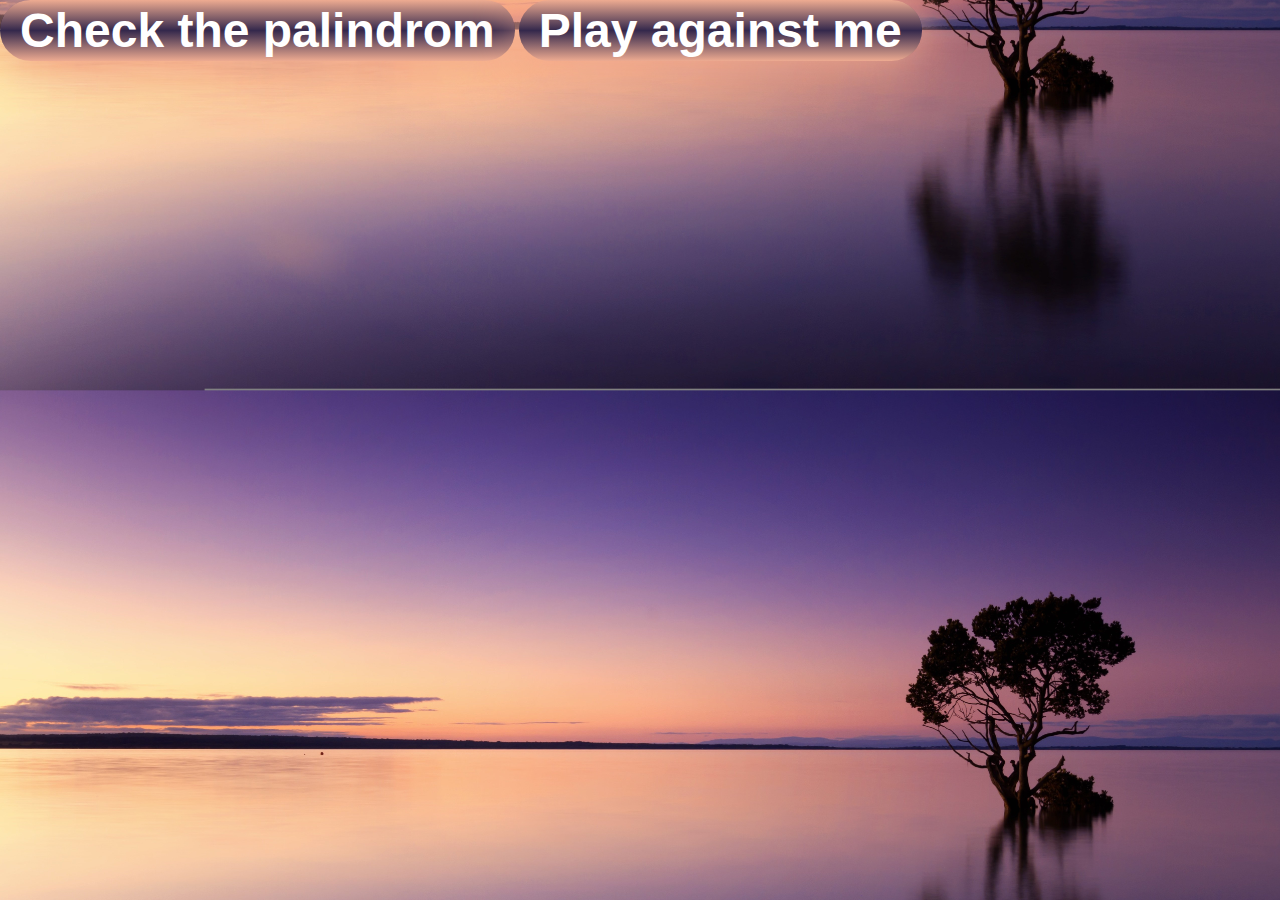
<file: index.html>
<!DOCTYPE html>
<html lang="en">
<head>
    <meta charset="UTF-8">
    <meta http-equiv="X-UA-Compatible" content="IE=edge">
    <meta name="viewport" content="width=device-width, initial-scale=1.0">
    <link rel="stylesheet" href="https://cdnjs.cloudflare.com/ajax/libs/font-awesome/6.3.0/css/all.min.css" integrity="sha512-SzlrxWUlpfuzQ+pcUCosxcglQRNAq/DZjVsC0lE40xsADsfeQoEypE+enwcOiGjk/bSuGGKHEyjSoQ1zVisanQ==" crossorigin="anonymous" referrerpolicy="no-referrer" />
    <link href="https://cdn.jsdelivr.net/npm/bootstrap@5.3.0-alpha1/dist/css/bootstrap.min.css" rel="stylesheet" integrity="sha384-GLhlTQ8iRABdZLl6O3oVMWSktQOp6b7In1Zl3/Jr59b6EGGoI1aFkw7cmDA6j6gD" crossorigin="anonymous">
    <link rel="stylesheet" href="./css/style.css">
    <title>PalieSpali</title>
</head>
<body class="w-100 vh-100">
    <div class="container d-flex justify-content-center align-items-center h-100">
        <div class="main-btns">
            <button id="palindromBtn" class="me-5"><a href="./pages/pali.html" class="text-decoration-none">Check the palindrom</a></button>
            <button id="evenOddBtn"><a href="./pages/evenodd.html" class="text-decoration-none">Play against me</a></button>
        </div>
    </div>

    <script src="./js/utility.js"></script>
    <script src="./js/script.js"></script>
</body>
</html>
</file>
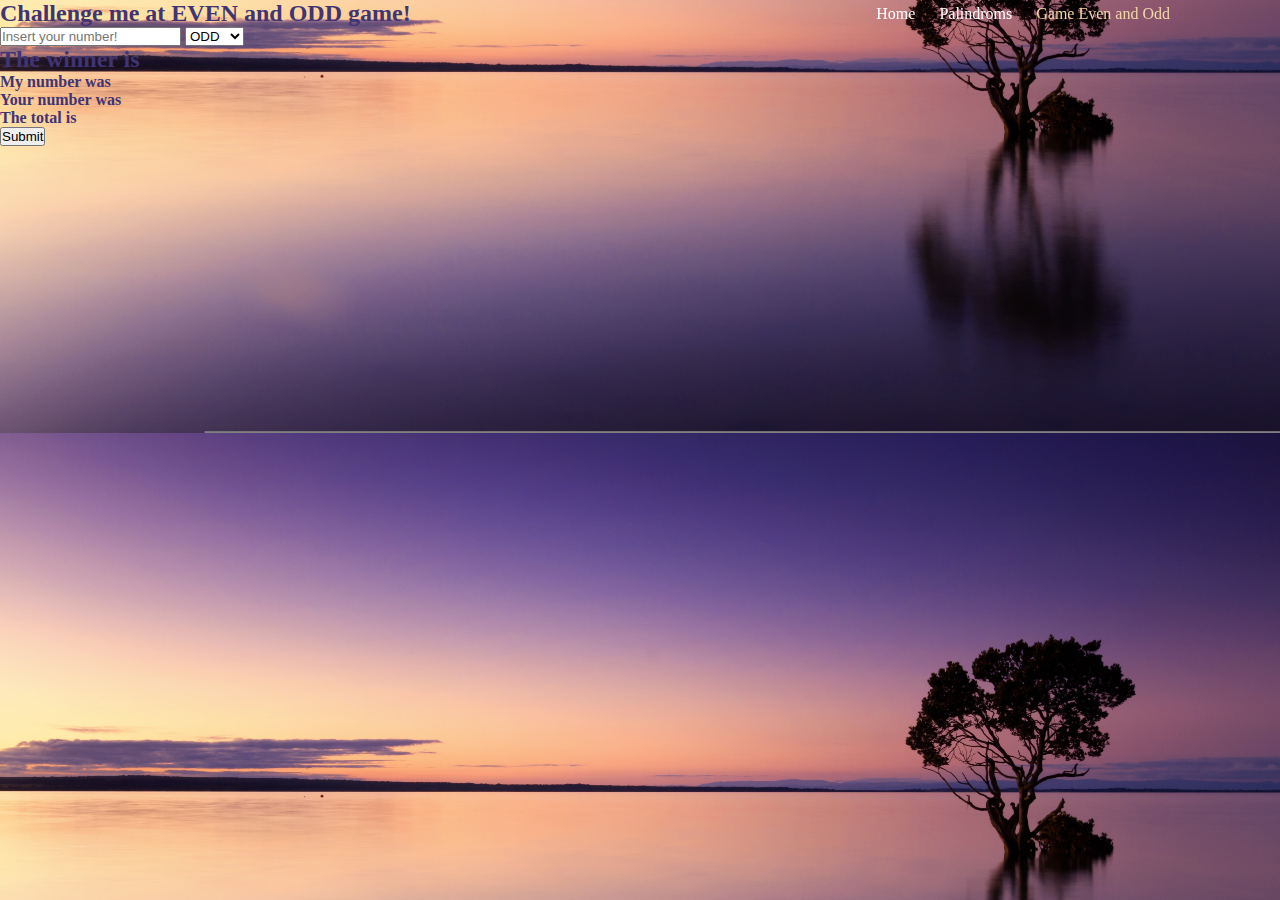
<file: pages/evenodd.html>
<!DOCTYPE html>
<html lang="en">
<head>
    <meta charset="UTF-8">
    <meta http-equiv="X-UA-Compatible" content="IE=edge">
    <meta name="viewport" content="width=device-width, initial-scale=1.0">
    <link rel="stylesheet" href="https://cdnjs.cloudflare.com/ajax/libs/font-awesome/6.3.0/css/all.min.css" integrity="sha512-SzlrxWUlpfuzQ+pcUCosxcglQRNAq/DZjVsC0lE40xsADsfeQoEypE+enwcOiGjk/bSuGGKHEyjSoQ1zVisanQ==" crossorigin="anonymous" referrerpolicy="no-referrer" />
    <link href="https://cdn.jsdelivr.net/npm/bootstrap@5.3.0-alpha1/dist/css/bootstrap.min.css" rel="stylesheet" integrity="sha384-GLhlTQ8iRABdZLl6O3oVMWSktQOp6b7In1Zl3/Jr59b6EGGoI1aFkw7cmDA6j6gD" crossorigin="anonymous">
    <link rel="stylesheet" href="../css/style.css">
    <title>EvenOdd</title>
</head>
<body class="w-100 vh-100">
    <div class="container d-flex justify-content-center align-items-center h-100">
        <nav>
            <a href="../index.html">Home</a>
            <a href="./pali.html">Palindroms</a>
            <a href="./evenodd.html" class="active">Game Even and Odd</a>
        </nav>
        <main class="card px-5 py-4 text-center d-flex flex-column align-items-center justify-content-center">
            <h2 class="mb-3">Challenge me at EVEN and ODD game!</h2>
            <div class="d-flex justify-content-between align-items-center gap-5 mb-3">
                <input class="text-center" type="number" placeholder="Insert your number!">
                <select name="gameOption" id="gameOption" class="input-group-text">
                    <option value="odd">ODD</option>
                    <option value="even">EVEN</option>
                </select>
            </div>
            <div id="resultDetails" class="resultDetails d-none">
                <h2 id="gameWinner" class="mb-3">The winner is</h2>
                <div class="sheets d-flex mb-4 flex-wrap">
                    <h4 class="mx-2">My number was</h4>
                    <h4 class="mx-2">Your number was</h4>
                    <h4 class="mx-2">The total is</h4>
                </div>
            </div>
            <button id="btnGameStart" class="py-1 px-3 rounded-3 btn btn-dark">Submit</button>
        </main>
    </div>

    <script src="../js/utility.js"></script>
    <script src="../js/evenodd.js"></script>
</body>
</html>
</file>
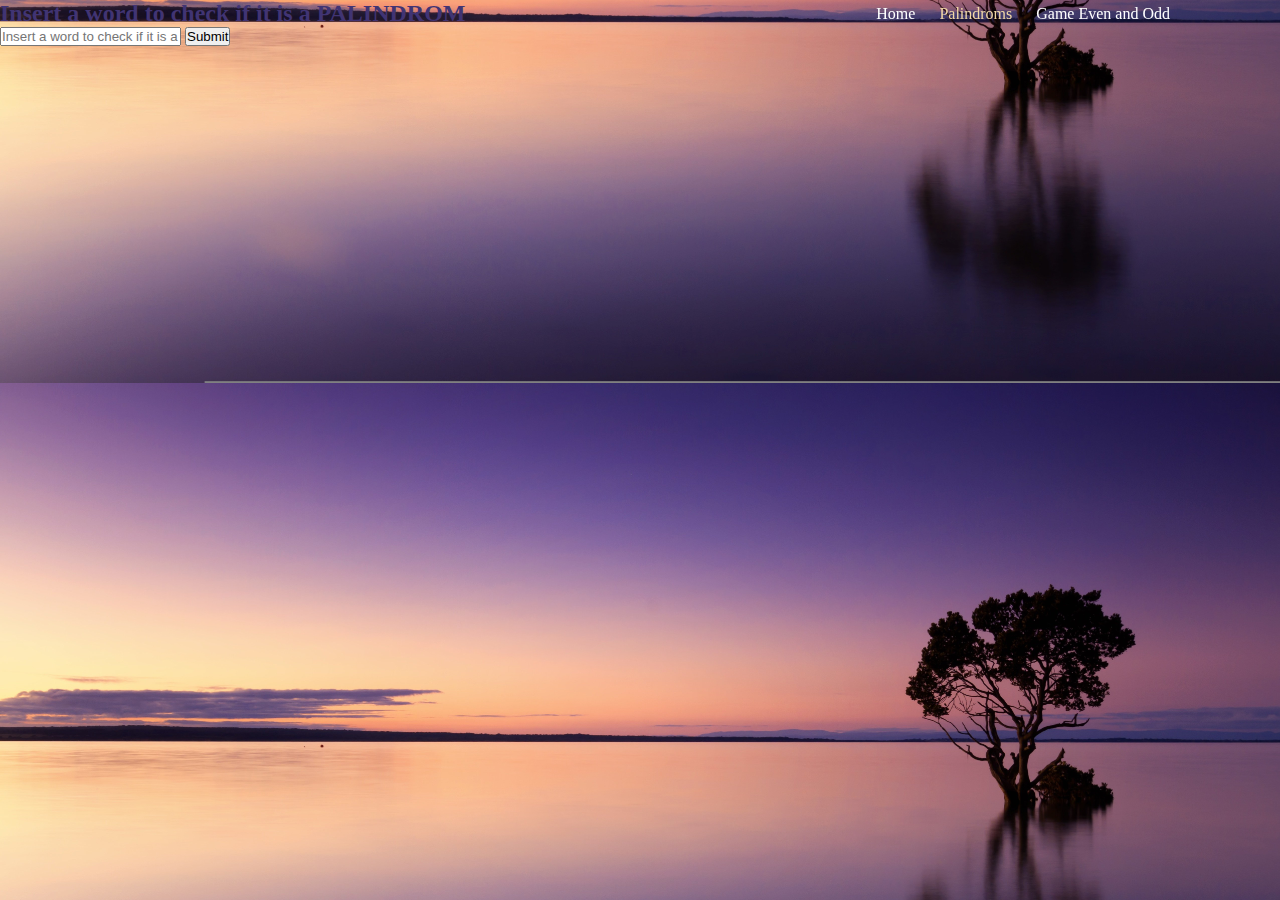
<file: pages/pali.html>
<!DOCTYPE html>
<html lang="en">
<head>
    <meta charset="UTF-8">
    <meta http-equiv="X-UA-Compatible" content="IE=edge">
    <meta name="viewport" content="width=device-width, initial-scale=1.0">
    <link rel="stylesheet" href="https://cdnjs.cloudflare.com/ajax/libs/font-awesome/6.3.0/css/all.min.css" integrity="sha512-SzlrxWUlpfuzQ+pcUCosxcglQRNAq/DZjVsC0lE40xsADsfeQoEypE+enwcOiGjk/bSuGGKHEyjSoQ1zVisanQ==" crossorigin="anonymous" referrerpolicy="no-referrer" />
    <link href="https://cdn.jsdelivr.net/npm/bootstrap@5.3.0-alpha1/dist/css/bootstrap.min.css" rel="stylesheet" integrity="sha384-GLhlTQ8iRABdZLl6O3oVMWSktQOp6b7In1Zl3/Jr59b6EGGoI1aFkw7cmDA6j6gD" crossorigin="anonymous">
    <link rel="stylesheet" href="../css/style.css">
    <title>Palindrom</title>
</head>
<body class="w-100 vh-100">
    <div class="container d-flex justify-content-center align-items-center h-100">
        <nav>
            <a href="../index.html">Home</a>
            <a href="./pali.html" class="active">Palindroms</a>
            <a href="./evenodd.html">Game Even and Odd</a>
        </nav>
        <main class="card px-5 py-4 text-center d-flex flex-column align-items-center justify-content-center">
            <h2 class="mb-3">Insert a word to check if it is a PALINDROM</h2>
            <input class="text-center mb-3 w-50" type="text" placeholder="Insert a word to check if it is a PALINDROM">
            <button id="btnPaliCheck" class="py-1 px-3 rounded-3 btn btn-dark">Submit</button>
        </main>
    </div>

    <script src="../js/utility.js"></script>
    <script src="../js/pali.js"></script>
</body>
</html>
</file>
<file: css/style.css>
*{
    margin: 0;
    padding: 0;
    box-sizing: border-box;
}
:root{
    --fuchsia: #9C7BA6;
    --violet: #413473;
    --dark-color:#282240;
    --light-color:#F2D8A7;
    --peach: #F2AB91;
    /* shape: #4B377C #EEAB91 #34284C*/
}
body{
    background-image: url(../img/sunset-1373171.jpg);
    background-position: center;
    background-size: cover;
}
a{
    color: white;
    text-decoration: none;
}
nav{
    position: fixed;
    top: 5px;
    right: 100px;
}
nav a{
    margin: 0 10px;
    transition: all 1s;
    translate: 200px;
}
nav a.active{
    color: var(--light-color);
}
nav a:hover{
    color: var(--light-color);
}
.main-btns button{
    color: white;
    background-color: transparent;
    font-size: 3rem;
    font-weight: 700;
    padding: 3px 20px;
    border: 0px;
    border-radius: 50px;
    background-image: linear-gradient(to top,#EEAB91, #34284C, #EEAB91);
    box-shadow: 0px 0px 50px var(--peach);
    translate: 0 200px;
    opacity: 0;
    transition: all 1s ease-out;
}
.main-btns button:hover a{
    background-color: white;
    background-image: linear-gradient(to top,#EEAB91, #34284C, #EEAB91);
    -webkit-background-clip: text;
    background-clip: text;
    color: transparent;
}
.main-btns button:hover{
    background-color: white;
    background-image: none;
    transition: all 1s ease-out;
}
/* main */
main{
    color: var(--violet);
}
</file>
